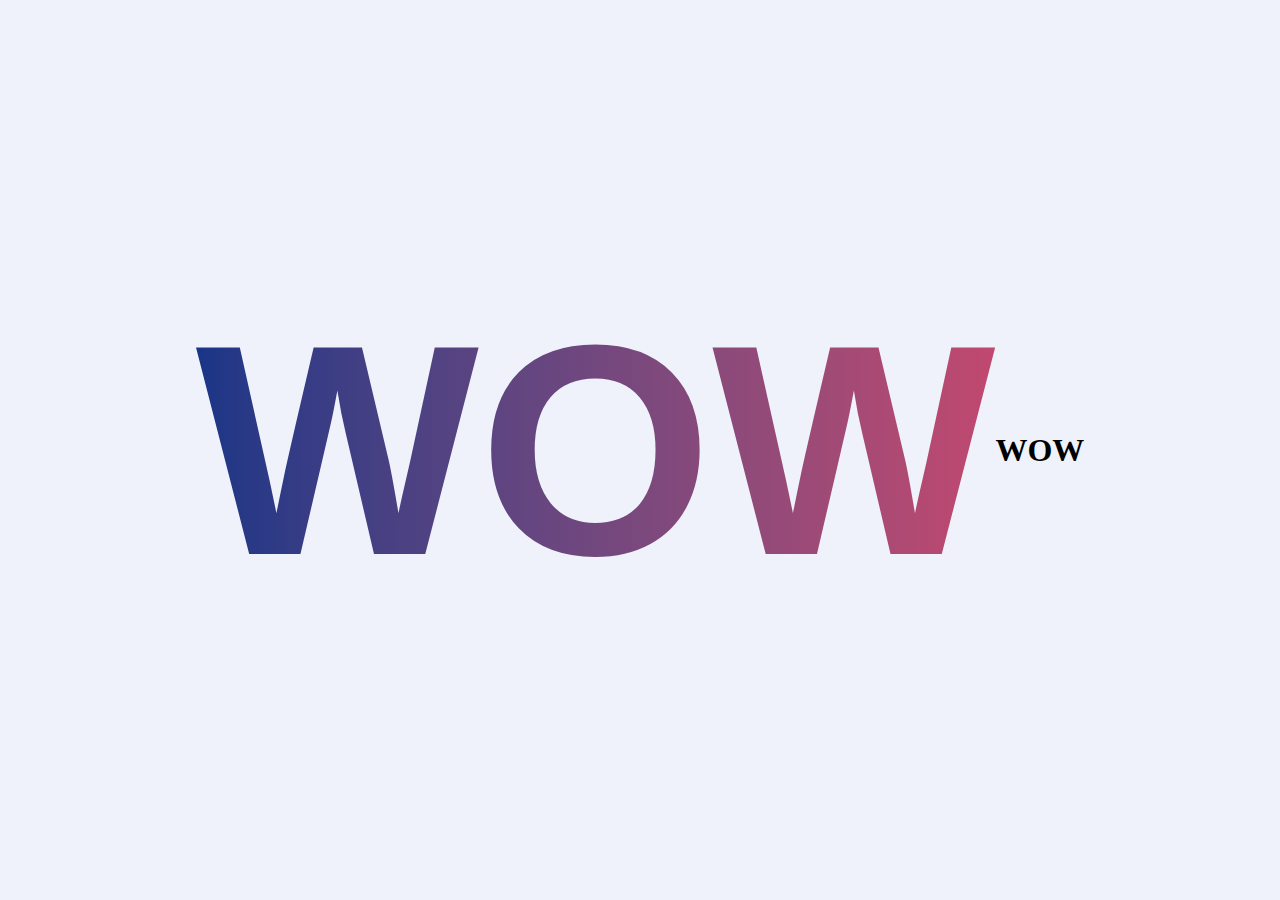
<file: index.html>
<!DOCTYPE html>
<html lang="en">
<head>
    <meta name="viewport" content="width=device-width, initial-scale=1">
    <link rel="stylesheet" type="text/css" href="style_index.css">
    <title>Sandbox Website</title>
    <meta charset="UTF-8">
</head>
<div class="title">
    <h1 class="wow">WOW</h1>
    <h1 class="wow2">WOW</h1>
</div>
</file>
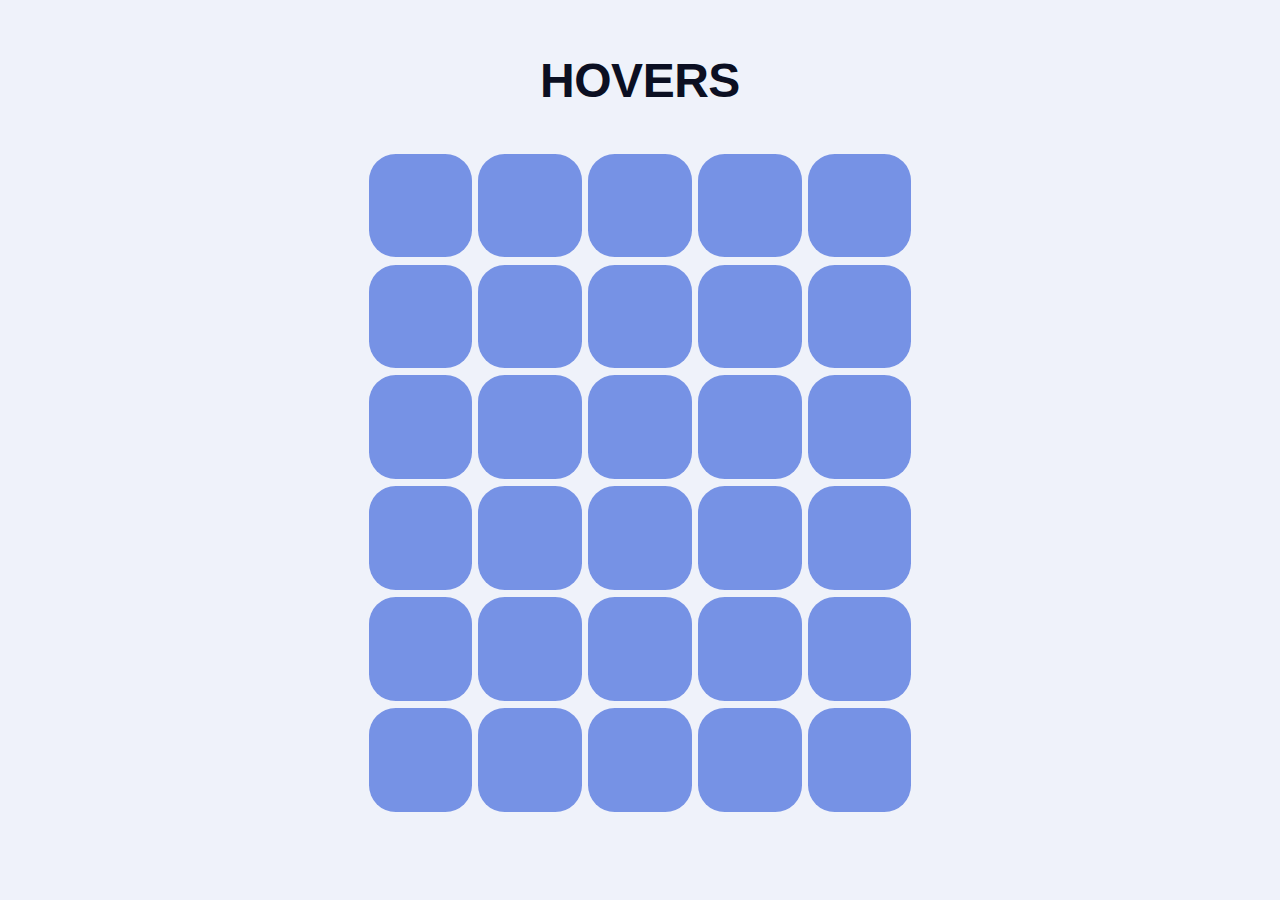
<file: hovers.html>
<!DOCTYPE html>
<html lang="en">
<head>
    <meta name="viewport" content="width=device-width, initial-scale=1">
    <link rel="stylesheet" type="text/css" href="style_hovers.css">
    <title>Hovers</title>
    <meta charset="UTF-8">
</head>

  <div class="container">
  <h1 class="title">HOVERS</h1>
    <div class="grid">
      <div class="box"></div>
      <div class="box"></div>
      <div class="box"></div>
      <div class="box"></div>
      <div class="box"></div>
      <div class="box"></div>
      <div class="box"></div>
      <div class="box"></div>
      <div class="box"></div>
      <div class="box"></div>
      <div class="box"></div>
      <div class="box"></div>
      <div class="box"></div>
      <div class="box"></div>
      <div class="box"></div>
      <div class="box"></div>
      <div class="box"></div>
      <div class="box"></div>
      <div class="box"></div>
      <div class="box"></div>
      <div class="box"></div>
      <div class="box"></div>
      <div class="box"></div>
      <div class="box"></div>
      <div class="box"></div>
      <div class="box"></div>
      <div class="box"></div>
      <div class="box"></div>
      <div class="box"></div>
      <div class="box"></div>
    </div>
  </div>

</body>

</html>
</file>
<file: style_index.css>
/*
Headings:
 - Line height: 1.1 * font-size
 - Letter spacing: -0.01 * font-size

 Body text:
 - Line height: 1.3 * font-size
 - Letter spacing: 0

*/

*{
    margin:0px;
    padding:0px;
}
@media (prefers-color-scheme: light) {
    :root {
        --text-color: #0b0f22;
        --background-color: #eff2fa;
        --primary-color: #7692e5;
        --secondary-color: #d788c6;
        --accent-color: #b63e64;

        --heading-size: 3rem;
        --body-text-size: 1.8rem;

        --heading-line-height: 3.3rem;
        --body-text-line-height: 2.34rem;

        --heading-letter-spacing: -0.03rem;
    }
}
@media (prefers-color-scheme: dark) {
    :root {
        --text-color: #dbdff3;
        --background-color: #050810;
        --primary-color: #1a3587;
        --secondary-color: #772866;
        --accent-color: #c1486f;

        --heading-size: 3rem;
        --body-text-size: 1.8rem;

        --heading-line-height: 3.3rem;
        --body-text-line-height: 2.34rem;

        --heading-letter-spacing: -0.03rem;
    }
}
body{
    background-color: var(--background-color);
}
.title{
    display: flex;
    align-items: center;
    justify-content: center;

    width: 100%;
    height: 100vh;
    top: 100vh;
    left: 0;
}
.wow{
    font-family: Arial, Helvetica, sans-serif;
    font-size: 300px;

    background-image: linear-gradient(to right, oklab(36.42% -0.011 -0.14), oklab(57.58% 0.158 0.01));
    color: transparent;
    background-clip: text;

}
.wow_glow{
    font-family: Arial, Helvetica, sans-serif;
    font-size: 300px;

    background-image: linear-gradient(to right, oklab(36.42% -0.011 -0.14), oklab(57.58% 0.158 0.01));
    color: transparent;
    background-clip: text;
    filter: blur(30px);
    position: absolute;
}
.presentation{
    display: flex;
    align-items: center;
    justify-content: center;
    flex-flow: column;

    width: 100%;
    height: 100vh;
    top: 100vh;
    left: 0;
}
.interpretation{
    width: 100%;
    text-align: center;
    margin-bottom: var(--heading-line-height);

    font-family: Arial, Helvetica, sans-serif;
    font-size: var(--heading-size);
    letter-spacing: var(--heading-letter-spacing);
    line-height: var(--heading-line-height);

    color: var(--text-color);
}
.highlighted_header_text{
    color: var(--accent-color);
    text-shadow: var(--accent-color) 0px 0px 10px;
}
p{
    width: 800px;

    text-align: center;

    font-family: Arial, Helvetica, sans-serif;
    font-size: var(--body-text-size);
    line-height: var(--body-text-line-height);

    color: var(--text-color);
}

/* ===== Scrollbar CSS ===== */
  * {
    scrollbar-width: thin;
    scrollbar-color: var(--secondary-color) var(--background-color);
  }

  /* Chrome, Edge, and Safari */
  *::-webkit-scrollbar {
    width: 16px;
  }

  *::-webkit-scrollbar-track {
    background: var(--background-color);
  }

  *::-webkit-scrollbar-thumb {
    background-color: var(--secondary-color);
    border-radius: 10px;
    border: 3px none var(--background-color);
  }
</file>
<file: style_hovers.css>
/*
Headings:
 - Line height: 1.1 * font-size
 - Letter spacing: -0.01 * font-size

 Body text:
 - Line height: 1.3 * font-size
 - Letter spacing: 0

*/

*{
    margin:0px;
    padding:0px;
}
@media (prefers-color-scheme: light) {
    :root {
        --text-color: #0b0f22;
        --background-color: #eff2fa;
        --primary-color: #7692e5;
        --secondary-color: #d788c6;
        --accent-color: #b63e64;

        --heading-size: 3rem;
        --body-text-size: 1.8rem;

        --heading-line-height: 3.3rem;
        --body-text-line-height: 2.34rem;

        --heading-letter-spacing: -0.03rem;
    }
}
@media (prefers-color-scheme: dark) {
    :root {
        --text-color: #dbdff3;
        --background-color: #050810;
        --primary-color: #1a3587;
        --secondary-color: #772866;
        --accent-color: #c1486f;

        --heading-size: 3rem;
        --body-text-size: 1.8rem;

        --heading-line-height: 3.3rem;
        --body-text-line-height: 2.34rem;

        --heading-letter-spacing: -0.03rem;
    }
}
body{
    background-color: var(--background-color);
}
.container{
    display: flex;
    flex-flow: column;
    align-items: center;
    justify-content: center;

    width: 100%;
    height: 100vh;
    top: 0;
    left: 0;
}
.title{
    font-family: Arial, Helvetica, sans-serif;
    font-size: var(--heading-size);
    letter-spacing: var(--heading-letter-spacing);
    text-align: center;

    color: var(--text-color);

    margin-top: var(--heading-line-height);
    margin-bottom: var(--heading-line-height);

    width: 100%;
    height: var(--heading-size);
}
.grid{
    display: flex;
    flex-direction: row;
    flex-wrap: wrap;
    justify-content: center;
    align-items: flex-start;
    align-content: flex-start;

    gap: 1%;

    width: 50vw;
    height: 100vh;
}
.box{
    border-radius: 20pt;
    width: 6vw;
    height: 6vw;
    background-color: var(--primary-color);
    padding: 10pt;
    transition: all 0.3s;

}
.box:hover{
    height: 7vw;
    width: 7vw;
    background-color: var(--secondary-color);
}

/* ===== Scrollbar CSS ===== */
* {
    scrollbar-width: thin;
    scrollbar-color: var(--secondary-color) var(--background-color);
  }

  /* Chrome, Edge, and Safari */
  *::-webkit-scrollbar {
    width: 16px;
  }

  *::-webkit-scrollbar-track {
    background: var(--background-color);
  }

  *::-webkit-scrollbar-thumb {
    background-color: var(--secondary-color);
    border-radius: 10px;
    border: 3px none var(--background-color);
  }
</file>
